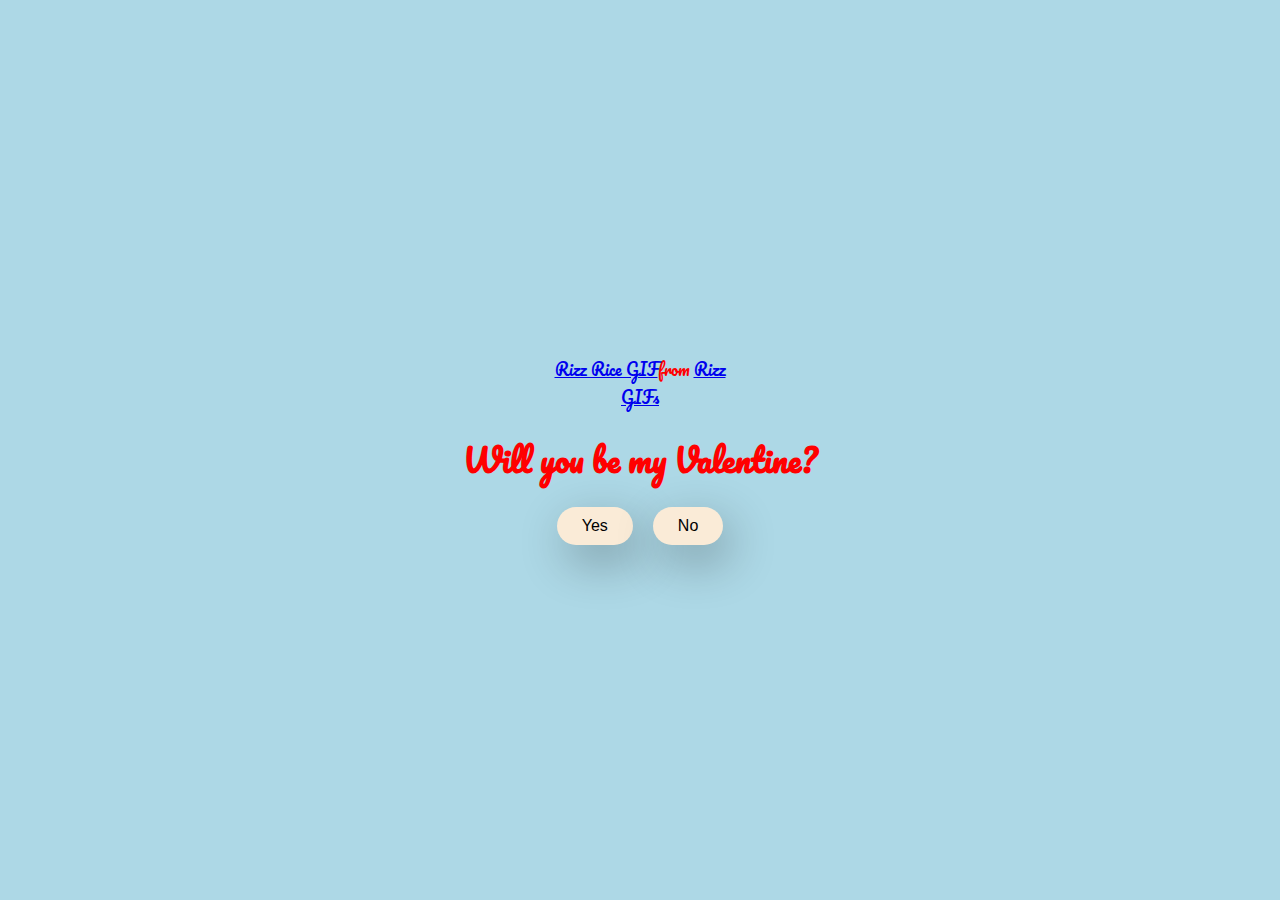
<file: index.html>
<!DOCTYPE html>
<html>
    <head>
            <meta charset="UTF-8">
            <meta name="viewport" content="width=device-width, initial-scale=1.0">
            <link rel="stylesheet" href="style.css">
            <link href="https://fonts.googleapis.com/css2?family=Pacifico&display=swap" rel="stylesheet">
            
            <title> My Valentine </title>
        </head>
    <body>
            <div class="container">
                <div class="tenor-gif-embed" data-postid="2960819860352290438" data-share-method="host" data-aspect-ratio="0.688755" data-width="100%"><a href="https://tenor.com/view/rizz-rice-shrek-shrek-rizz-rice-cooked-gif-2960819860352290438">Rizz Rice GIF</a>from <a href="https://tenor.com/search/rizz-gifs">Rizz GIFs</a></div> <script type="text/javascript" async src="https://tenor.com/embed.js"></script>
                
                <h1> Will you be my Valentine? </h1>
                <div class="button">
                    <a href="yes.html"> Yes </a>
                    <a href="no1.html"> No </a>
                    
                </div>
            </div>
    </body>
</html>
</file>
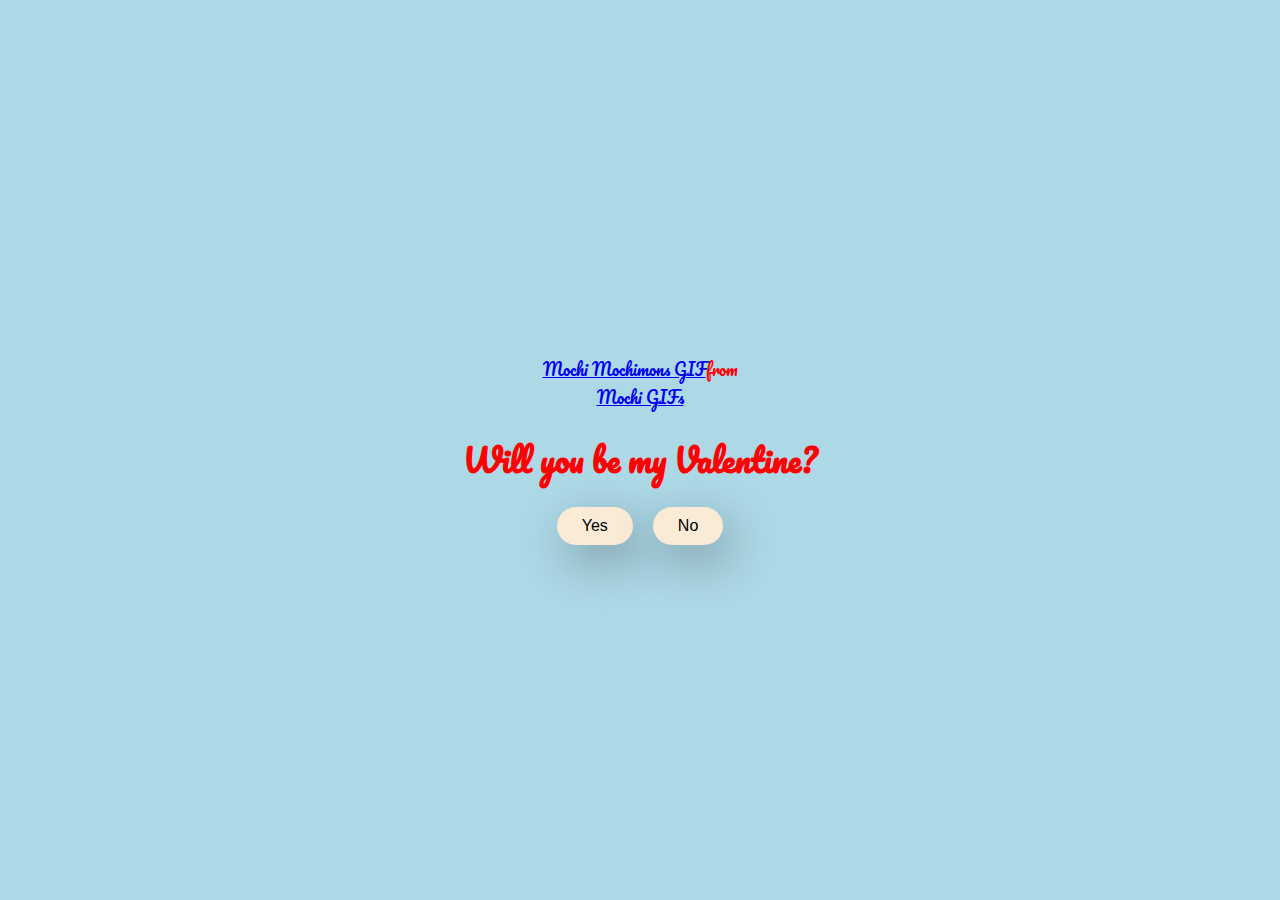
<file: Mainscreen.html>
<!DOCTYPE html>
<html>
    <head>
            <meta charset="UTF-8">
            <meta name="viewport" content="width=device-width, initial-scale=1.0">
            <link rel="stylesheet" href="style.css">
            <link href="https://fonts.googleapis.com/css2?family=Pacifico&display=swap" rel="stylesheet">
            
            <title> My Valentine </title>
        </head>
    <body>
            <div class="container">
                <div class="tenor-gif-embed" data-postid="11120088924823352977" data-share-method="host" data-aspect-ratio="1" data-width="100%"><a href="https://tenor.com/view/mochi-mochimons-mochimon-kawaii-cute-gif-11120088924823352977">Mochi Mochimons GIF</a>from <a href="https://tenor.com/search/mochi-gifs">Mochi GIFs</a></div> <script type="text/javascript" async src="https://tenor.com/embed.js"></script>

                <h1> Will you be my Valentine? </h1>
                <div class="button">
                    <a href="yes.html"> Yes </a>
                    <a href="no1.html"> No </a>
                    
                </div>
            </div>
    </body>
</html>
</file>
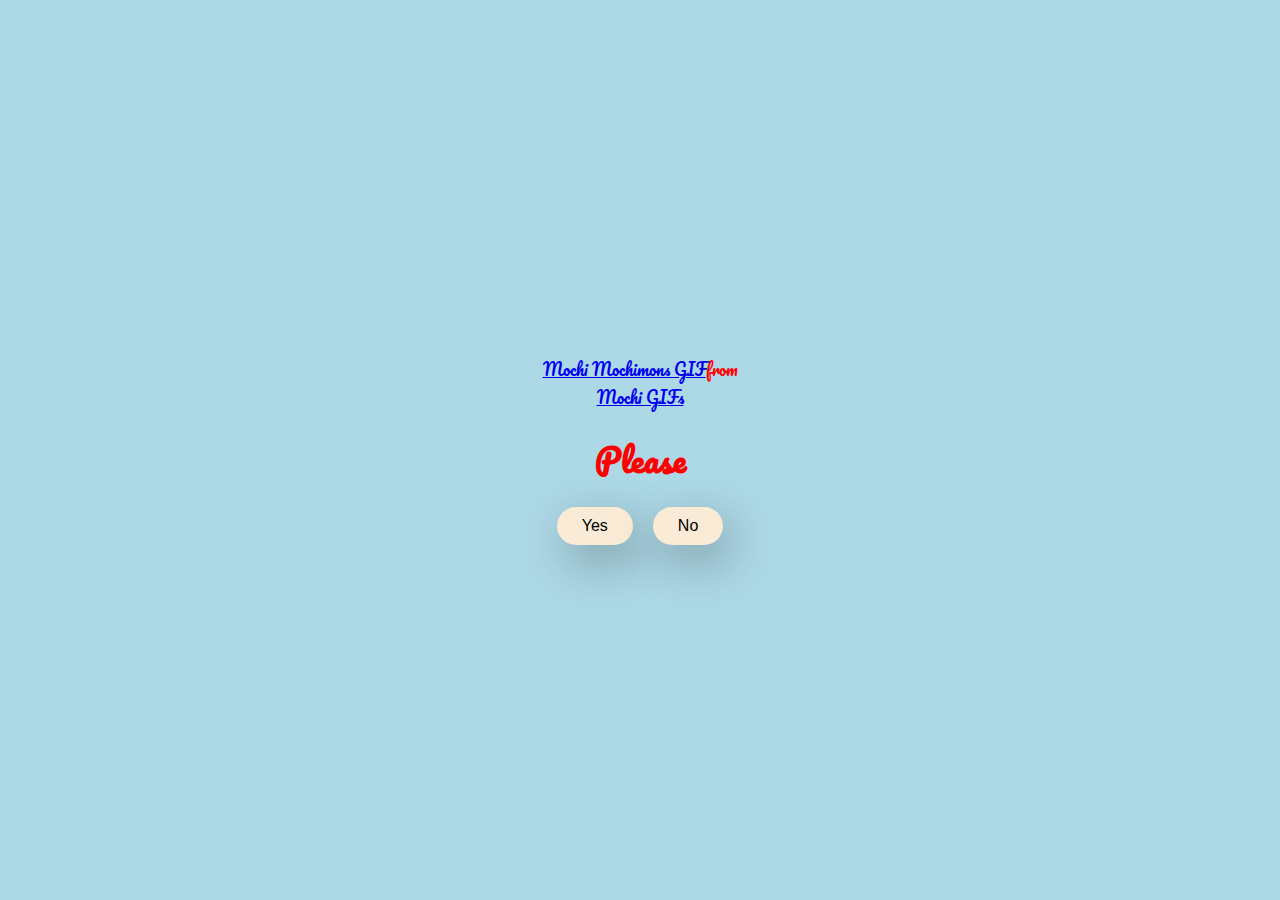
<file: no1.html>
<!DOCTYPE html>
<html>
    <head>
            <meta charset="UTF-8">
            <meta name="viewport" content="width=device-width, initial-scale=1.0">
            <link rel="stylesheet" href="style.css">
            <link href="https://fonts.googleapis.com/css2?family=Pacifico&display=swap" rel="stylesheet">
            
            <title> My Valentine </title>
        </head>
    <body>
            <div class="container">
                <div class="tenor-gif-embed" data-postid="11120088924823352977" data-share-method="host" data-aspect-ratio="1" data-width="100%"><a href="https://tenor.com/view/mochi-mochimons-mochimon-kawaii-cute-gif-11120088924823352977">Mochi Mochimons GIF</a>from <a href="https://tenor.com/search/mochi-gifs">Mochi GIFs</a></div> <script type="text/javascript" async src="https://tenor.com/embed.js"></script>

                <h1> Please </h1>
                <div class="button">
                    <a href="yes.html"> Yes </a>
                    <a href="no2.html"> No </a>
                    
                </div>
            </div>
    </body>
</html>
</file>
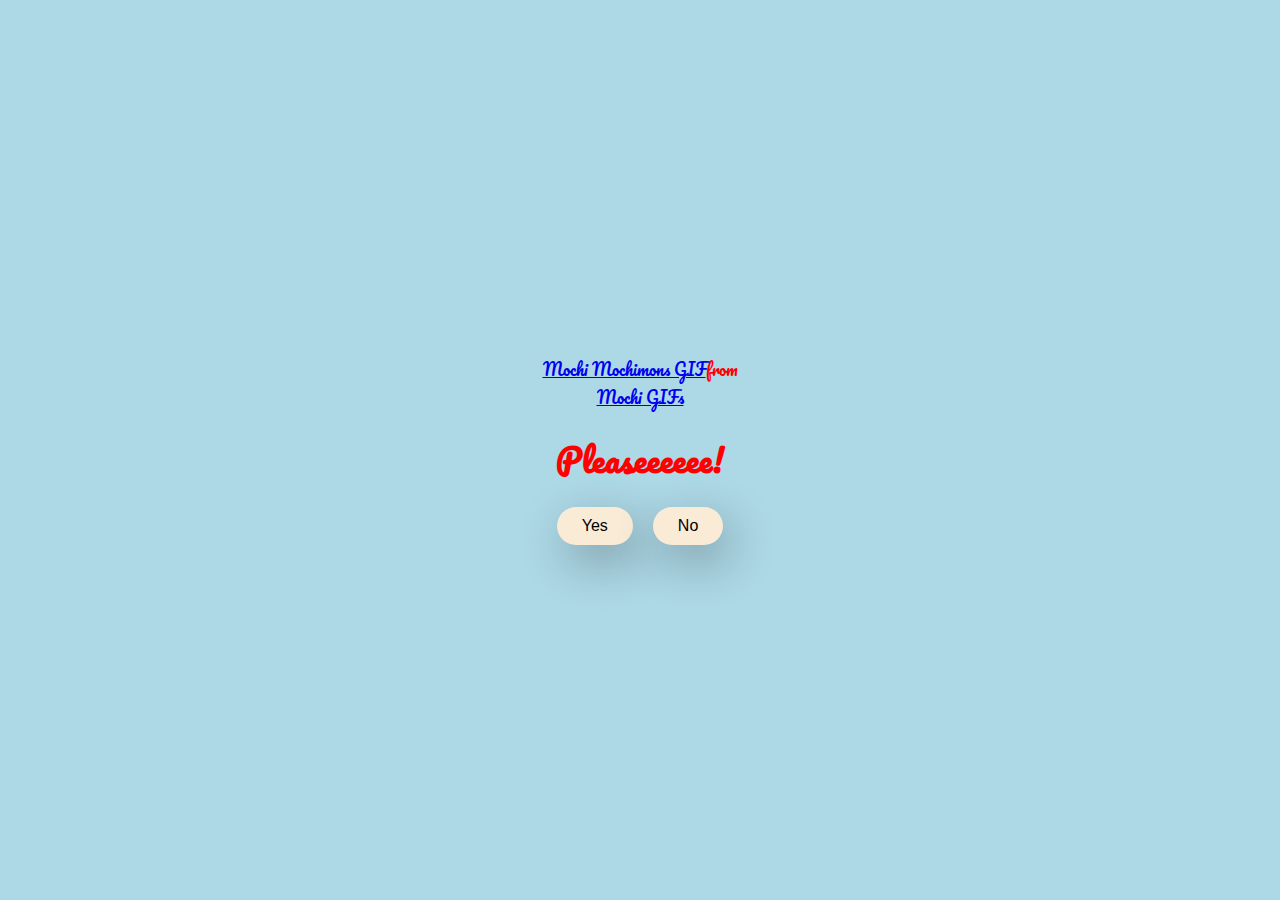
<file: no2.html>
<!DOCTYPE html>
<html>
    <head>
            <meta charset="UTF-8">
            <meta name="viewport" content="width=device-width, initial-scale=1.0">
            <link rel="stylesheet" href="style.css">
            <link href="https://fonts.googleapis.com/css2?family=Pacifico&display=swap" rel="stylesheet">
            
            <title> My Valentine </title>
        </head>
    <body>
            <div class="container">
                <div class="tenor-gif-embed" data-postid="11120088924823352977" data-share-method="host" data-aspect-ratio="1" data-width="100%"><a href="https://tenor.com/view/mochi-mochimons-mochimon-kawaii-cute-gif-11120088924823352977">Mochi Mochimons GIF</a>from <a href="https://tenor.com/search/mochi-gifs">Mochi GIFs</a></div> <script type="text/javascript" async src="https://tenor.com/embed.js"></script>

                <h1> Pleaseeeeee! </h1>
                <div class="button">
                    <a href="yes.html"> Yes </a>
                    <a href="no3.html"> No </a>
                    
                </div>
            </div>
    </body>
</html>
</file>
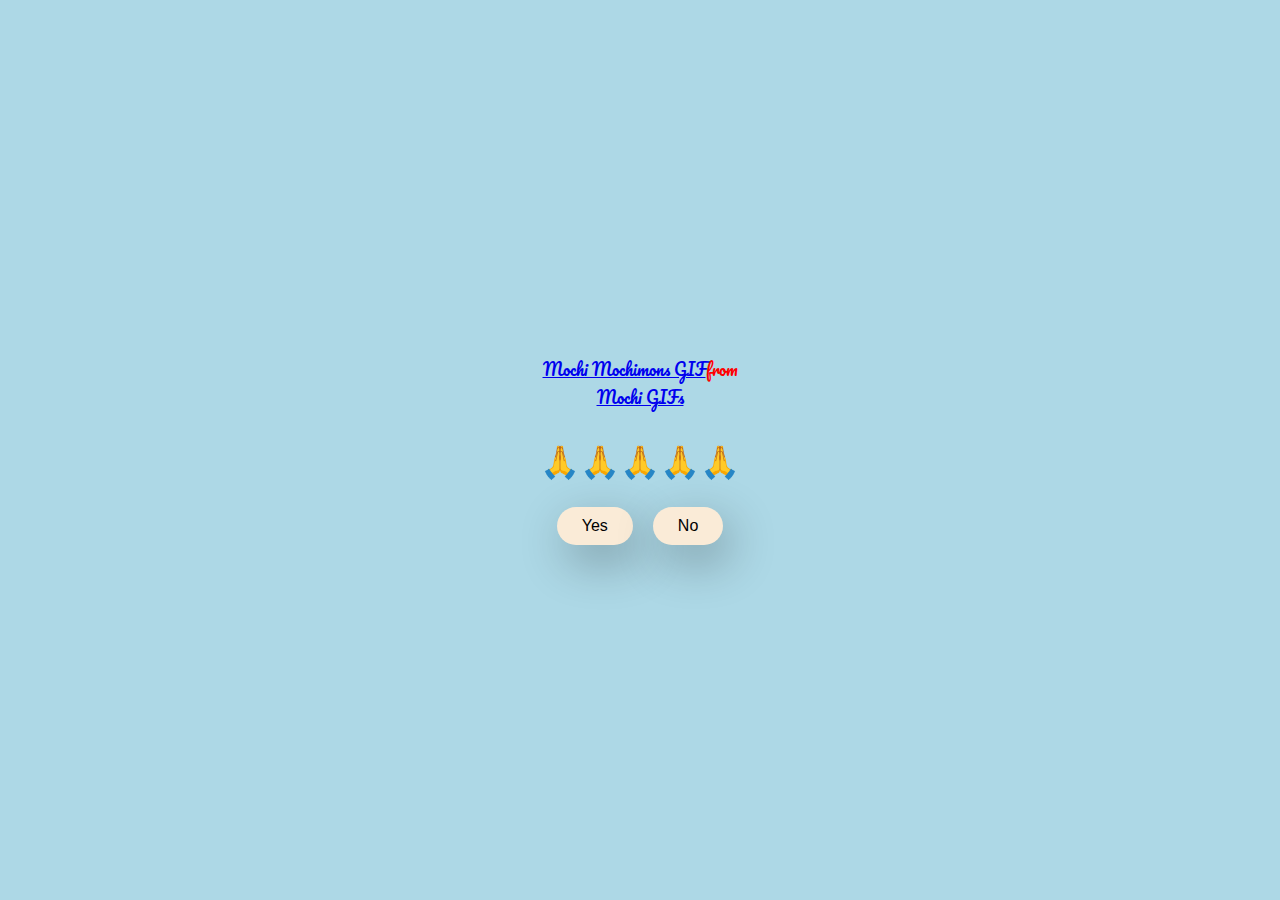
<file: no3.html>
<!DOCTYPE html>
<html>
    <head>
            <meta charset="UTF-8">
            <meta name="viewport" content="width=device-width, initial-scale=1.0">
            <link rel="stylesheet" href="style.css">
            <link href="https://fonts.googleapis.com/css2?family=Pacifico&display=swap" rel="stylesheet">
            
            <title> My Valentine </title>
        </head>
    <body>
            <div class="container">
                <div class="tenor-gif-embed" data-postid="11120088924823352977" data-share-method="host" data-aspect-ratio="1" data-width="100%"><a href="https://tenor.com/view/mochi-mochimons-mochimon-kawaii-cute-gif-11120088924823352977">Mochi Mochimons GIF</a>from <a href="https://tenor.com/search/mochi-gifs">Mochi GIFs</a></div> <script type="text/javascript" async src="https://tenor.com/embed.js"></script>

                <h1> 🙏🙏🙏🙏🙏 </h1>
                <div class="button">
                    <a href="yes.html"> Yes </a>
                    <a href="no4.html"> No </a>
                    
                </div>
            </div>
    </body>
</html>
</file>
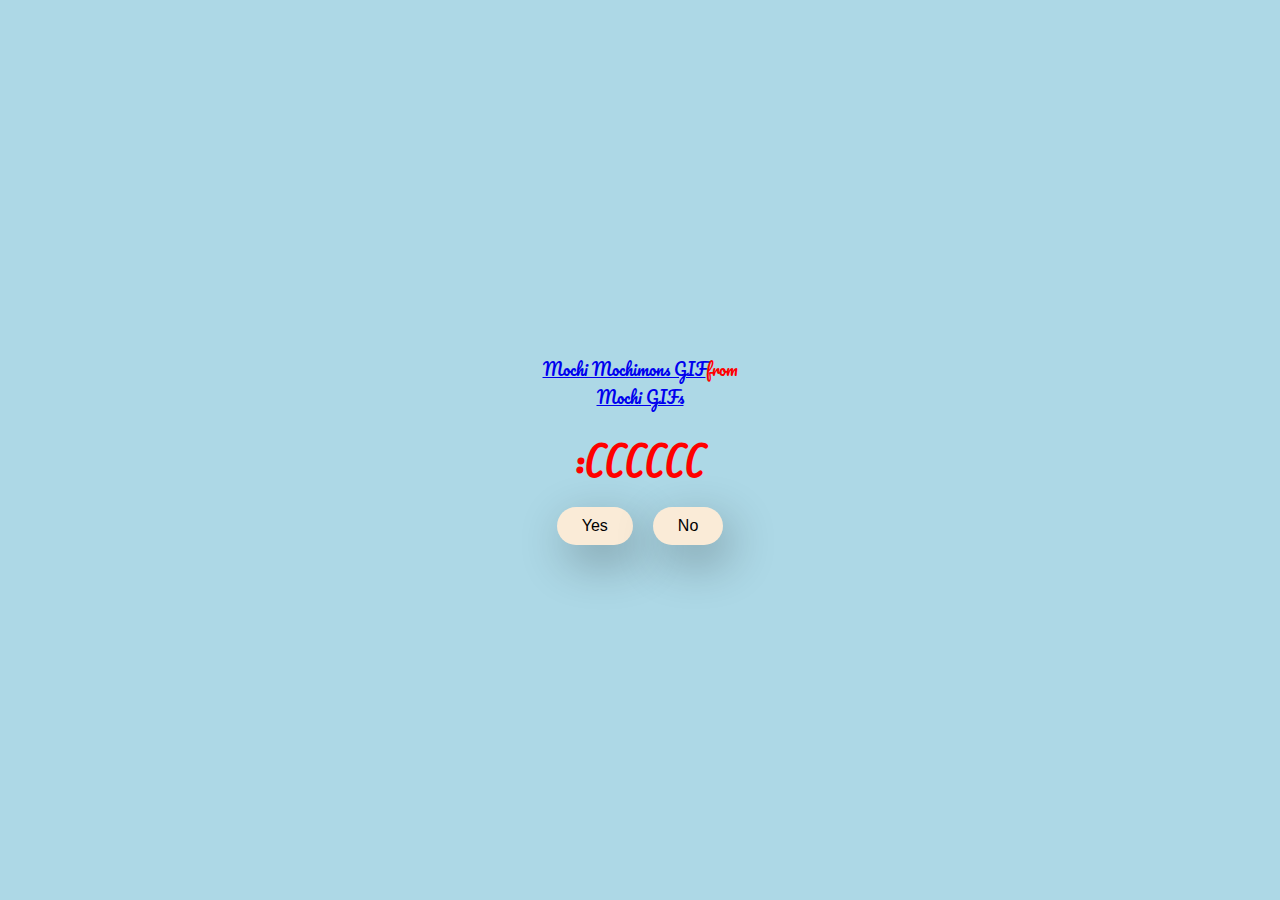
<file: no4.html>
<!DOCTYPE html>
<html>
    <head>
            <meta charset="UTF-8">
            <meta name="viewport" content="width=device-width, initial-scale=1.0">
            <link rel="stylesheet" href="style.css">
            <link href="https://fonts.googleapis.com/css2?family=Pacifico&display=swap" rel="stylesheet">
            
            <title> My Valentine </title>
        </head>
    <body>
            <div class="container">
                <div class="tenor-gif-embed" data-postid="11120088924823352977" data-share-method="host" data-aspect-ratio="1" data-width="100%"><a href="https://tenor.com/view/mochi-mochimons-mochimon-kawaii-cute-gif-11120088924823352977">Mochi Mochimons GIF</a>from <a href="https://tenor.com/search/mochi-gifs">Mochi GIFs</a></div> <script type="text/javascript" async src="https://tenor.com/embed.js"></script>

                <h1> :(((((( </h1>
                <div class="button">
                    <a href="yes.html"> Yes </a>
                    <a href="no4.html"> No </a>
                    
                </div>
            </div>
    </body>
</html>
</file>
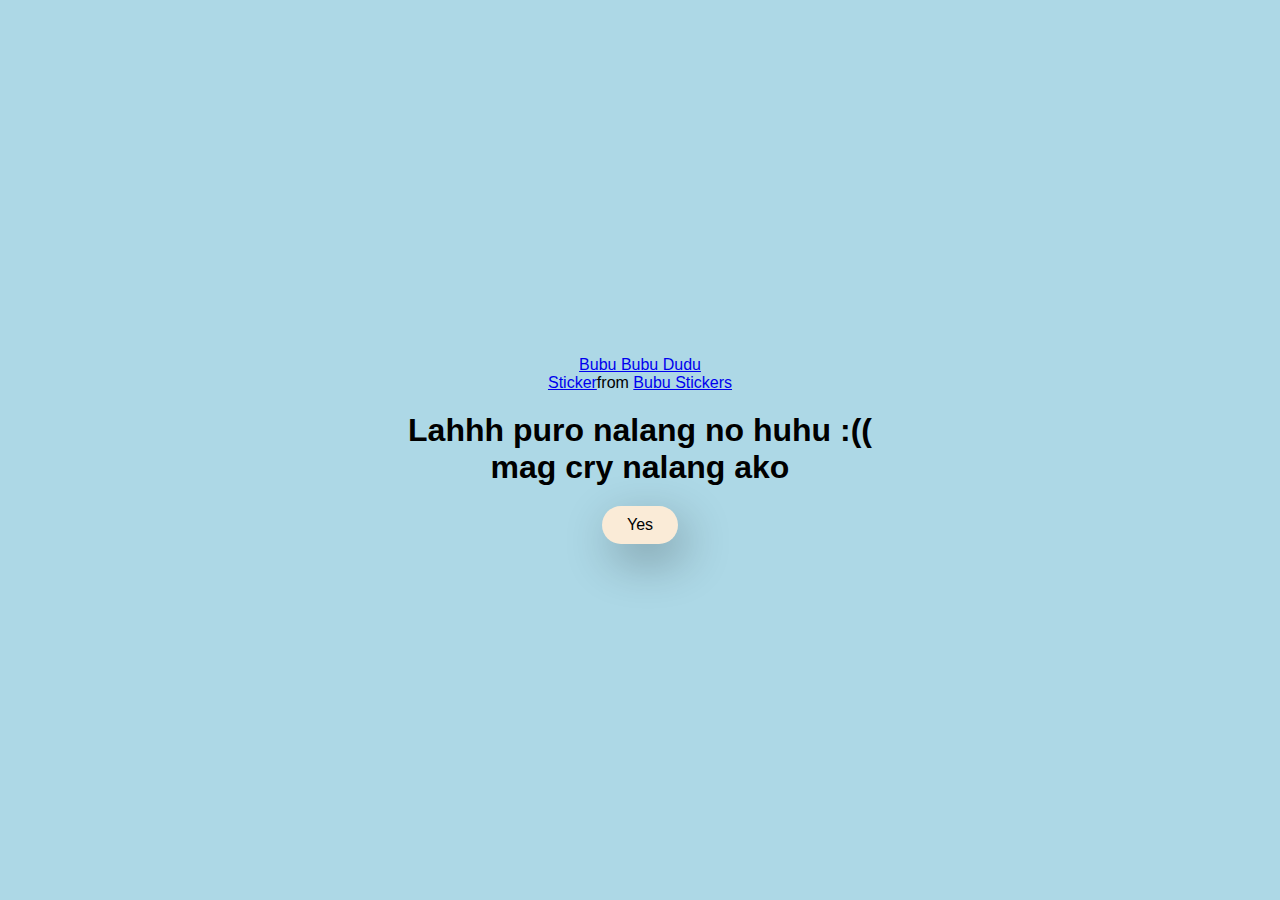
<file: no5.html>
<!DOCTYPE html>
<html>
    <head>
            <meta charset="UTF-8">
            <meta name="viewport" content="width=device-width, initial-scale=1.0">
            <link rel="stylesheet" href="nostyle.css">
            <link href="https://fonts.googleapis.com/css2?family=Pacifico&display=swap" rel="stylesheet">
            
            <title> My Valentine </title>
        </head>
    <body>
            <div class="container">
                <div class="tenor-gif-embed" data-postid="14526934938512287526" data-share-method="host" data-aspect-ratio="1" data-width="100%"><a href="https://tenor.com/view/bubu-bubu-dudu-love-cute-panda-gif-14526934938512287526">Bubu Bubu Dudu Sticker</a>from <a href="https://tenor.com/search/bubu-stickers">Bubu Stickers</a></div> <script type="text/javascript" async src="https://tenor.com/embed.js"></script>

                <h1> Lahhh puro nalang no huhu 
                    :(( mag cry nalang ako </h1>
                <div class="button">
                    <a href="yes.html"> Yes </a>    
                </div>
            </div>
    </body>
</html>
</file>
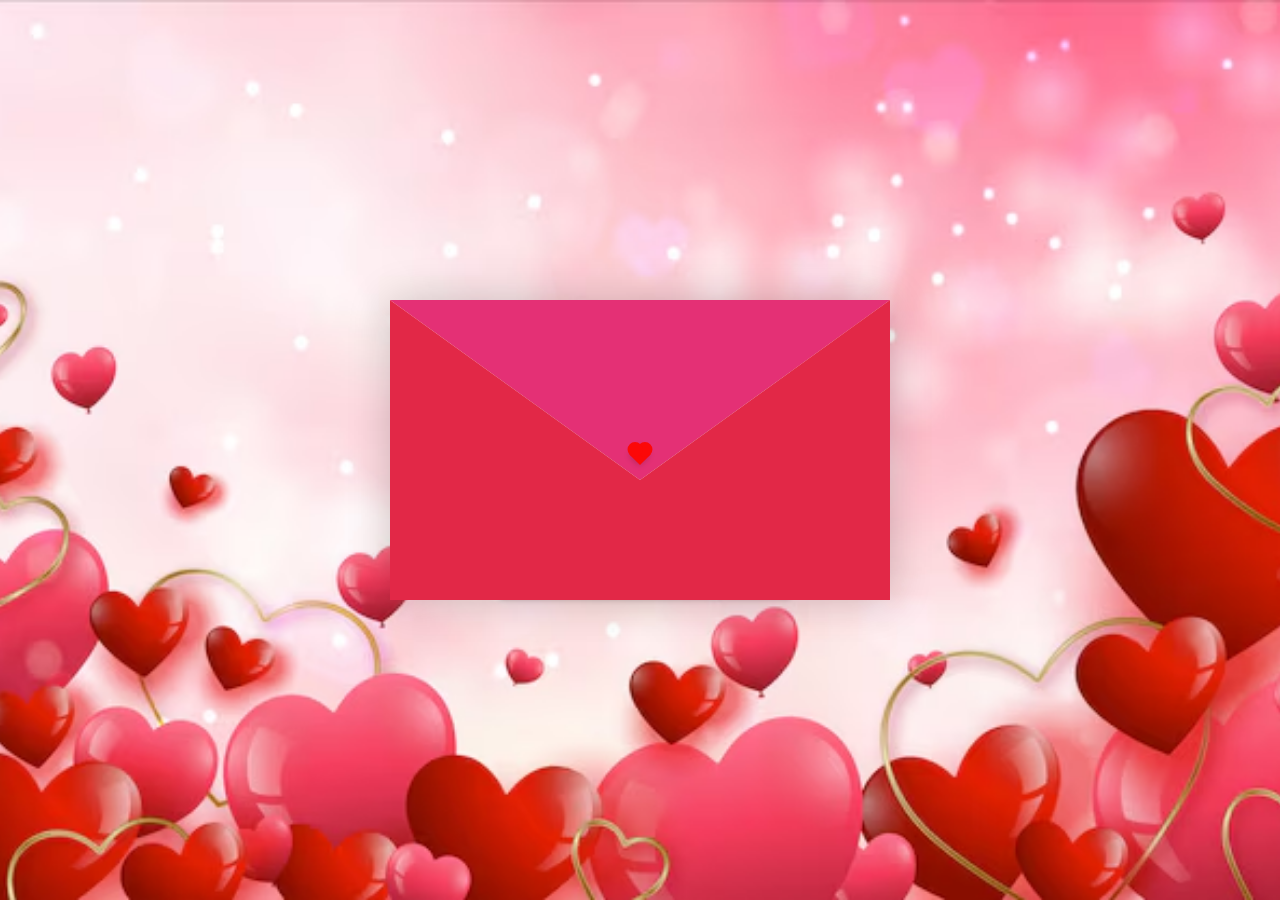
<file: surprise.html>
<!DOCTYPE html>
<html>
    <head>
        <meta charset="UTF-8">
        <meta name="viewport" content="width=device-width, initial-scale=1.0">
        <meta http-equiv="X-UA Compatible" content="IE=edge">
        <link rel="stylesheet" href="surp_design.css">
        <link href="https://fonts.googleapis.com/css2?family=Dancing+Script:wght@400;700&display=swap" rel="stylesheet"></style>
    
    </head>
    <body>
        <div class="box">
            <div class="envelope_wrapper">
                <div class="envelope">
                    <div class="letter">
                        <div class="text">
                            <strong id="dear">My Dearest Angel</strong>
                            <p>
                                kjfhdjfhsdfhdsffasf
                            </p>
                        </div>
                    </div>
                </div>
                <div class="heart"></div>
            </div>
        </div>
        <script>
            const envelope = document.querySelector('.envelope-wrapper');
            envelope.addEventListener('click', () => {
                envelope.classList.toggle('flap');
            });
        </script>
    </body>
</html>
</file>
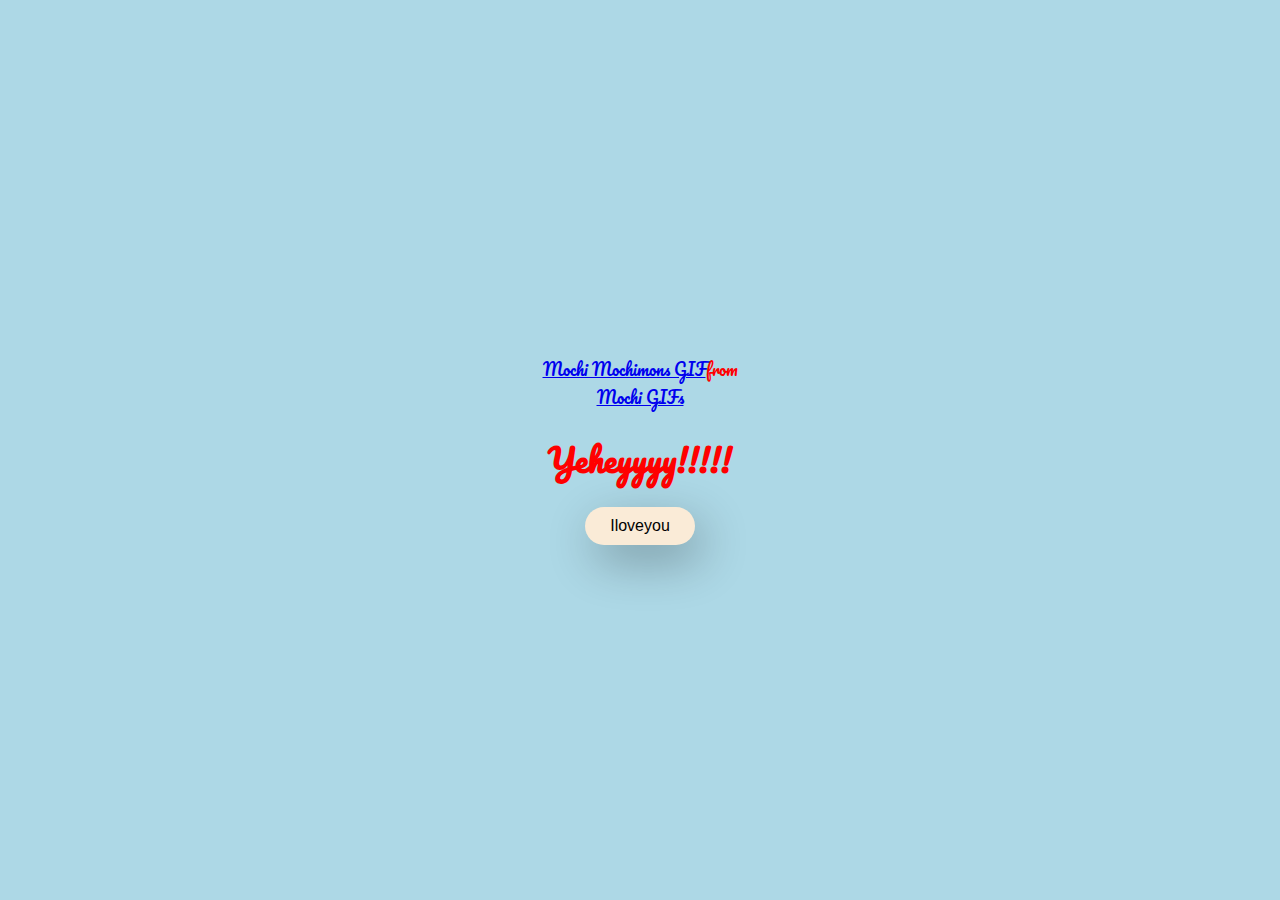
<file: yes.html>
<!DOCTYPE html>
    <html>
        <head>
                <meta charset="UTF-8">
                <meta name="viewport" content="width=device-width, initial-scale=1.0">
                <link rel="stylesheet" href="style.css">
                <link href="https://fonts.googleapis.com/css2?family=Pacifico&display=swap" rel="stylesheet">
                
                <title> Yay!! </title>
            </head>
        <body>
                <div class="container">
                    <div class="tenor-gif-embed" data-postid="11120088924823352977" data-share-method="host" data-aspect-ratio="1" data-width="100%"><a href="https://tenor.com/view/mochi-mochimons-mochimon-kawaii-cute-gif-11120088924823352977">Mochi Mochimons GIF</a>from <a href="https://tenor.com/search/mochi-gifs">Mochi GIFs</a></div> <script type="text/javascript" async src="https://tenor.com/embed.js"></script>
    
                    <h1> Yeheyyyy!!!!! </h1>
                    <div class="button">
                        <a href="surprise.html"> Iloveyou </a>
                        
                    </div>
                </div>
        </body>
    </html>
</file>
<file: style.css>
* {
    margin: 0;
    padding: 0;
    box-sizing: border-box;
}

body{
    width: 100%;
    min-height: 100vh;
    display: flex;
    justify-content: center;
    align-items: center;
    background-color: lightblue;
}

.container{
    font-family: 'Pacifico' , cursive;
    display: flex;
    flex-direction: column;
    text-align: center;
    align-items: center;
    gap: 20px;
    max-width: 500px;
    margin: 20px;
    color: red;
}

.container .tenor-gif-embed{
    max-width: 200px;
}

.container .button{
    font-family: sans-serif;
    display: flex;
    gap: 20px;    
}

.button a{
    text-decoration: none;
    color: black;
    background-color: antiquewhite;
    padding: 10px 25px;
    border-radius: 120px;
    box-shadow: 0.5rem 1rem 3rem hsl(0, 0%, 0%, 0.3);
}
</file>
<file: nostyle.css>
* {
    margin: 0;
    padding: 0;
    box-sizing: border-box;
}

body{
    width: 100%;
    min-height: 100vh;
    display: flex;
    justify-content: center;
    align-items: center;
    background-color: lightblue;
}

.container{
    font-family: sans-serif;
    display: flex;
    flex-direction: column;
    text-align: center;
    align-items: center;
    gap: 20px;
    max-width: 500px;
    margin: 20px;
    color: black;
}

.container .tenor-gif-embed{
    max-width: 200px;
}

.container .button{
    font-family: sans-serif;
    display: flex;
    gap: 20px;    
}

.button a{
    text-decoration: none;
    color: black;
    background-color: antiquewhite;
    padding: 10px 25px;
    border-radius: 120px;
    box-shadow: 0.5rem 1rem 3rem hsl(0, 0%, 0%, 0.3);   
}

#No_button{
    transition: all 0.3s ease;
}
</file>
<file: surp_design.css>
*{
    background-image: url(/Assets/Valentinesbg3.png);
    background-repeat: no-repeat;
    background-position: center;
    background-attachment: fixed;
    background-size: cover;
}

:root{
    --primary: rgb(238, 238, 238);
    --bg-color: rgb(5, 53, 61);
    --envelope-color: rgb(219, 110, 128);
    --envelope-tab: rgb(228, 48, 117);
    --envelope-cover: rgb(226, 40, 71);
    --shadow-color: rgba(0, 0, 0, 0.2);
    --txt-color: #444;
    --heart-color: rgb(252, 8, 8);
}

body{
    margin: 0;
    padding: 0;
    box-sizing: border-box;
    display: flex;
    align-items: center;
    justify-content: center;
}

.box{
    height: 100vh;
    display: grid;
    place-items: center;
}

.box > .envelope_wrapper{
    background: var(--envelope-color);
    box-shadow: 0 0 40px var(--shadow-color);
}

.box > .envelope_wrapper > .envelope{
    position: relative;
    width: 500px;
    height: 300px;
}

.box > .envelope_wrapper > .envelope::before{
    content: '';
    position: absolute;
    z-index: 2;
    border-top: 180px solid var(--envelope-tab);
    border-right: 250px solid transparent;
    border-left: 250px solid transparent;
    top: 0;
    transform-origin: top;
    transition: all 0.5s ease-in-out 0.7s;
}

.box > .envelope_wrapper > .envelope::after{
    content: '';
    position: absolute;
    z-index: 2;
    border-top: 180px solid transparent;
    border-left: 250px solid var(--envelope-cover);
    border-right: 250px solid var(--envelope-cover);
    border-bottom: 120px solid var(--envelope-cover);
    bottom: 0;
}

.envelope > .letter{
    position: absolute;
    right: 20%;
    bottom: 0;
    width: 54%;
    height: 80%;
    background: var(--primary);
    text-align: center;
    transition: all 1s ease-in-out;
    box-shadow: 0 0 5px var(--shadow-color);
    padding: 20px 10px;
}

#dear{
    font-family: 'Dancing Script', cursive;
}

.envelope > .letter > .text{
    font-family: 'Gill Sans', 'Gill Sans MT', 'Gill Sans', 'Gill Sans MT', Calibri, 'Trebuchet MS', sans-serif;
    color: var(--txt-color);
    text-align: left;
    font-size: 12px;
}

.heart{
    position: absolute;
    top: 50%;
    left: 50%;
    width: 15px;
    height: 15px;
    background: var(--heart-color);
    z-index: 4;
    transform: translate(-50%, -20%) rotate(45deg);
    transition: transform 0.5s ease-in-out 1s;
    box-shadow: 0 1px 6px var(--shadow-color);
    cursor: pointer;
}

.heart::before,
.heart::after{
    content: "";
    position: absolute;
    width: 15px;
    height: 15px;
    background-color: var(--heart-color);
    border-radius: 50%;
}
.heart::before{
    top: -7.5px;
}
.heart::after{
    right: 7.5px;
}
.flap > .envelope::before{
    transform: rotateX('180deg');
    z-index: 0;
}
</file>
